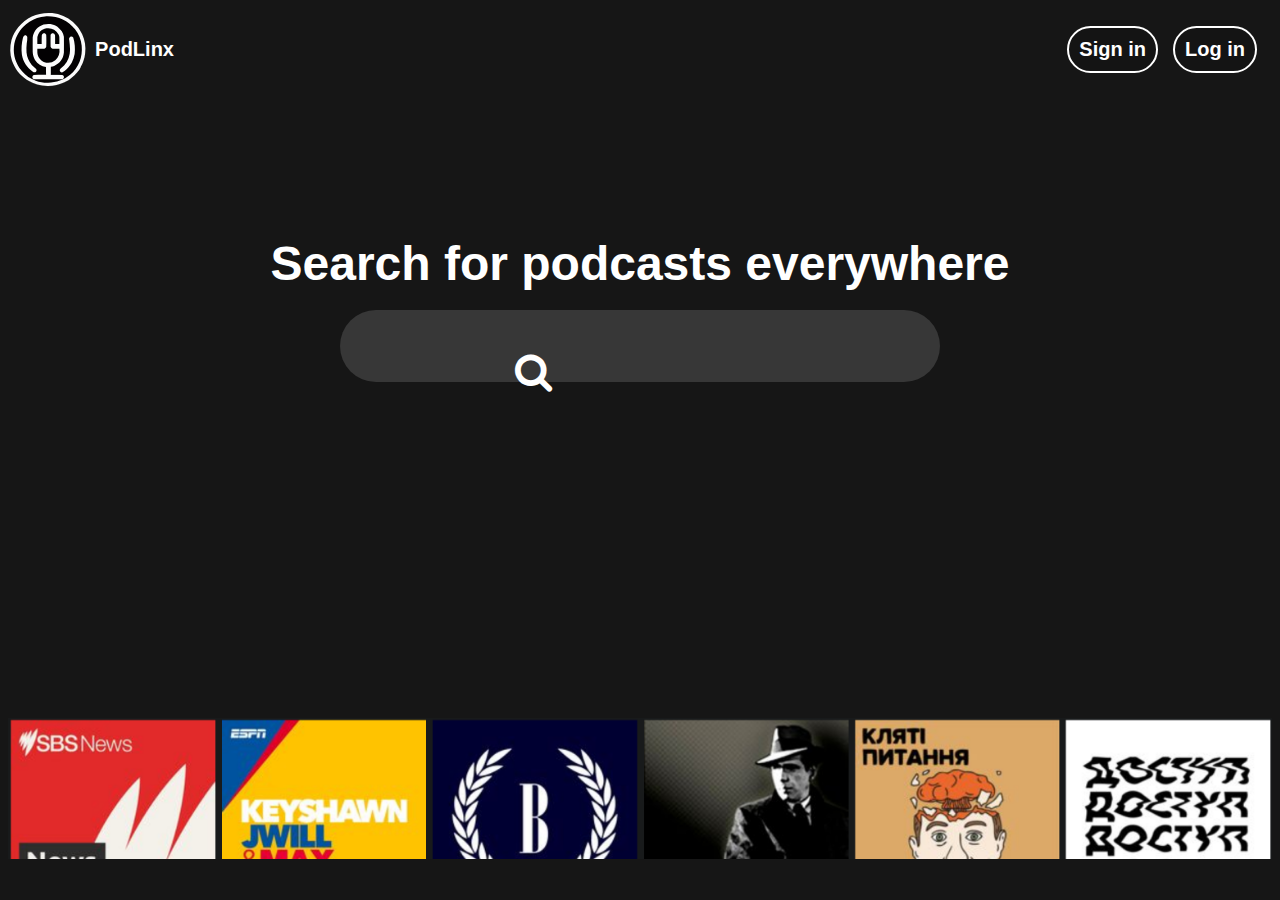
<file: templates/index.html>
<!DOCTYPE html>
<html lang="en">
<head>
    <meta charset="UTF-8">
    <meta name="viewport" content="width='device-width', initial-scale=1.0">
    <title>PodLinx</title>
    <link rel="stylesheet" href="../static/css/index.css" />
    <link href="https://fonts.cdnfonts.com/css/inter" rel="stylesheet">
    <link rel="stylesheet" href="https://cdnjs.cloudflare.com/ajax/libs/font-awesome/4.7.0/css/font-awesome.min.css">
</head>
<body>
    <header class="navbar">
        <div class="navbar__brand">
            <img src="../static/logo.svg" alt="PodLinx logo"/>PodLinx
        </div>
        <ul class="navbar__login">
            <li class="navbar__login-item1"><a href="signin" class="navbar__link">Sign in</a></li>
            <li class="navbar__login-item2"><a href="login" class="navbar__link">Log in</a></li>
        </ul>
    </header>
    <main>
        <h1>Search for podcasts everywhere</h1>
        <div class="search_bar">
            <form action="" method="get">
                <!-- <button type="submit"><img src="Search_light.svg" alt=""></button> -->
                <button type="submit"><i class="fa fa-search"></i></button>
                <input type="text" name="search" autocomplete="off">
            </form>
        </div>          
    </main>
    <footer>
        <img src="../static/podcasts.png" alt="podcasts covers">
    </footer>
</body>
</html>
</file>
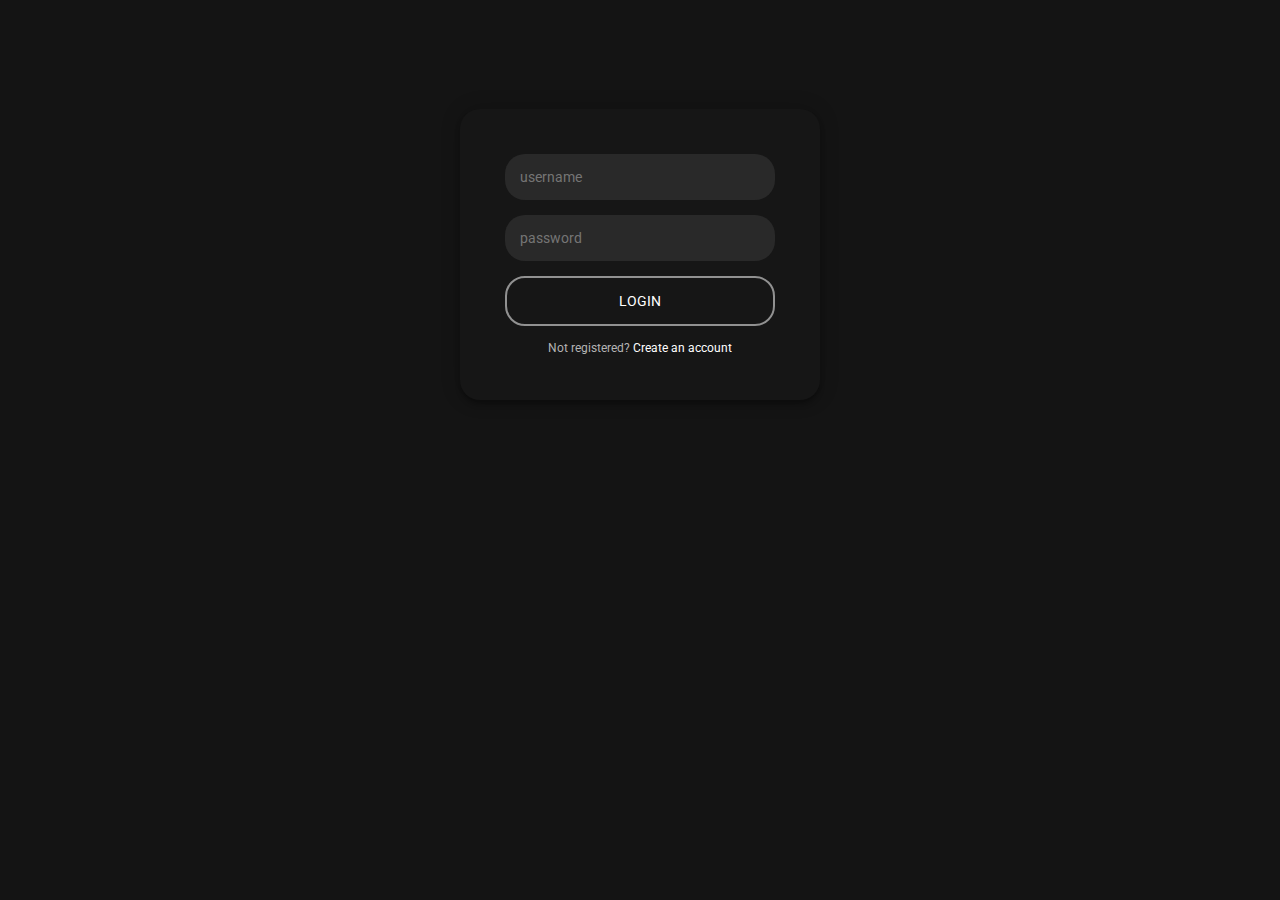
<file: templates/login.html>
<!DOCTYPE html>
<html lang="en" >
<head>
  <meta charset="UTF-8">
  <link rel="stylesheet" href="../static/css/login.css">
</head>
<body>
<div class="login-page">
  <div class="form">
    <form class="register-form">
      <input type="text" placeholder="name"/>
      <input type="password" placeholder="password"/>
      <input type="text" placeholder="email address"/>
      <button>create</button>
      <p class="message">Already registered? <a href="#">Sign In</a></p>
    </form>
    <form class="login-form">
      <input type="text" placeholder="username"/>
      <input type="password" placeholder="password"/>
      <button>login</button>
      <p class="message">Not registered? <a href="#">Create an account</a></p>
    </form>
  </div>
</div>
  <script src='https://cdnjs.cloudflare.com/ajax/libs/jquery/2.1.3/jquery.min.js'></script><script  src="../static/css/login.js"></script>

</body>
</html>
</file>
<file: static/css/index.css>
@import url('https://fonts.cdnfonts.com/css/inter');

body{
    background-color: #161616;
    font-family: 'Inter', sans-serif;
    color: #FFF;
    font-weight: 700;
                                                
}

/* header{
  max-width: 100%;
} */
.navbar {
  display: flex;
  flex-direction: row;
  justify-content: space-between;
}
.navbar__brand{
  font-size: 20px;
  display: flex;
  align-items: center;
}

.navbar__login {
  list-style: none;
  display: flex;
  align-items: center;
}

.navbar__login a{
  text-decoration: none;
  margin-left: 0;
  color: white;
  display: inline-block;
  padding: 10px;
  font-size: 20px;

  
}
.navbar__login a:hover{
  transition-duration: 0.4s;
  color:#141414
}
.navbar__login-item1, .navbar__login-item2{
  background-color: #141414;
  border-radius: 30px;
  border: 2px solid white;
  margin-right: 15px;

}
.navbar__login-item1:hover, .navbar__login-item2:hover{
  background-color: white;
  transition-duration: 0.4s;
  border: 2px solid #141414;
}

main h1 {
  font-size: 48px;
  margin: 0;
  margin-top: 10%;
}
main {
  text-align: center;
  line-height: 570%;
}

.search_bar button {
  position: absolute;
  background: transparent;
  border: transparent;
  font-size: 40px;
  color: #ffffff;
  cursor: pointer;
  outline: 0;
  top: 349px;
  left: 509px;
}
.search_bar input {
  font-size: 40px;
  color: white;
  font-weight: 200;
  width: 505px;
  height: 70px;
  /* margin: 37px auto; */
  background-color: #373737;
  border-radius: 70px;
  border: none;
  outline: 2px rgb(45, 2, 2);
  padding-inline-start: 65px;
  padding-inline-end: 30px;

}

footer {
  height: calc(100vh - 441px);
  display: flex;
  align-items: flex-end;
  
}
footer img {
  max-width: 100%;

}
</file>
<file: static/css/login.css>
@import url(https://fonts.googleapis.com/css?family=Roboto:300);

.login-page {
  width: 360px;
  padding: 8% 0 0;
  margin: auto;
}
.form {
  position: relative;
  z-index: 1;
  background: #161616;
  max-width: 360px;
  margin: 0 auto 100px;
  padding: 45px;
  text-align: center;
  box-shadow: 0 0 20px 0 rgba(0, 0, 0, 0.2), 0 5px 5px 0 rgba(0, 0, 0, 0.24);
  border-radius: 20px;
}
.form input {
  font-family: "Roboto", sans-serif;
  outline: 0;
  color: white;
  background: #292929;
  width: 100%;
  border: 0;
  margin: 0 0 15px;
  padding: 15px;
  box-sizing: border-box;
  font-size: 14px;
  border-radius: 20px;
}
.form button {
  font-family: "Roboto", sans-serif;
  text-transform: uppercase;
  outline: 0;
  background:none;
  width: 100%;
  border: 0;
  padding: 15px;
  color: #FFFFFF;
  font-size: 14px;
  -webkit-transition: all 0.3 ease;
  transition: all 0.3 ease;
  cursor: pointer;
  border-radius: 20px;
  border: 2px solid rgb(145, 145, 145);
}
.form button:hover,.form button:active,.form button:focus {
  background: white;
  color: #161616;
  border: 2px solid white;
}
.form .message {
  margin: 15px 0 0;
  color: #b3b3b3;
  font-size: 12px;
}
.form .message a {
  color: white;
  text-decoration: none;
}
.form .register-form {
  display: none;
}
.container {
  position: relative;
  z-index: 1;
  max-width: 300px;
  margin: 0 auto;
}
.container:before, .container:after {
  content: "";
  display: block;
  clear: both;
}
.container .info {
  margin: 50px auto;
  text-align: center;
}
.container .info h1 {
  margin: 0 0 15px;
  padding: 0;
  font-size: 36px;
  font-weight: 300;
  color: #1a1a1a;
}
.container .info span {
  color: #4d4d4d;
  font-size: 12px;
}
.container .info span a {
  color: #000000;
  text-decoration: none;
}
.container .info span .fa {
  color: #EF3B3A;
}
body {
  background: #141414;
  background: -webkit-linear-gradient(right, #141414, #141414);
  background: -moz-linear-gradient(right, #141414, #141414);
  background: -o-linear-gradient(right, #141414, #141414);
  background: linear-gradient(to left, #141414, #141414);
  font-family: "Roboto", sans-serif;
  -webkit-font-smoothing: antialiased;
  -moz-osx-font-smoothing: grayscale;      
}
</file>
